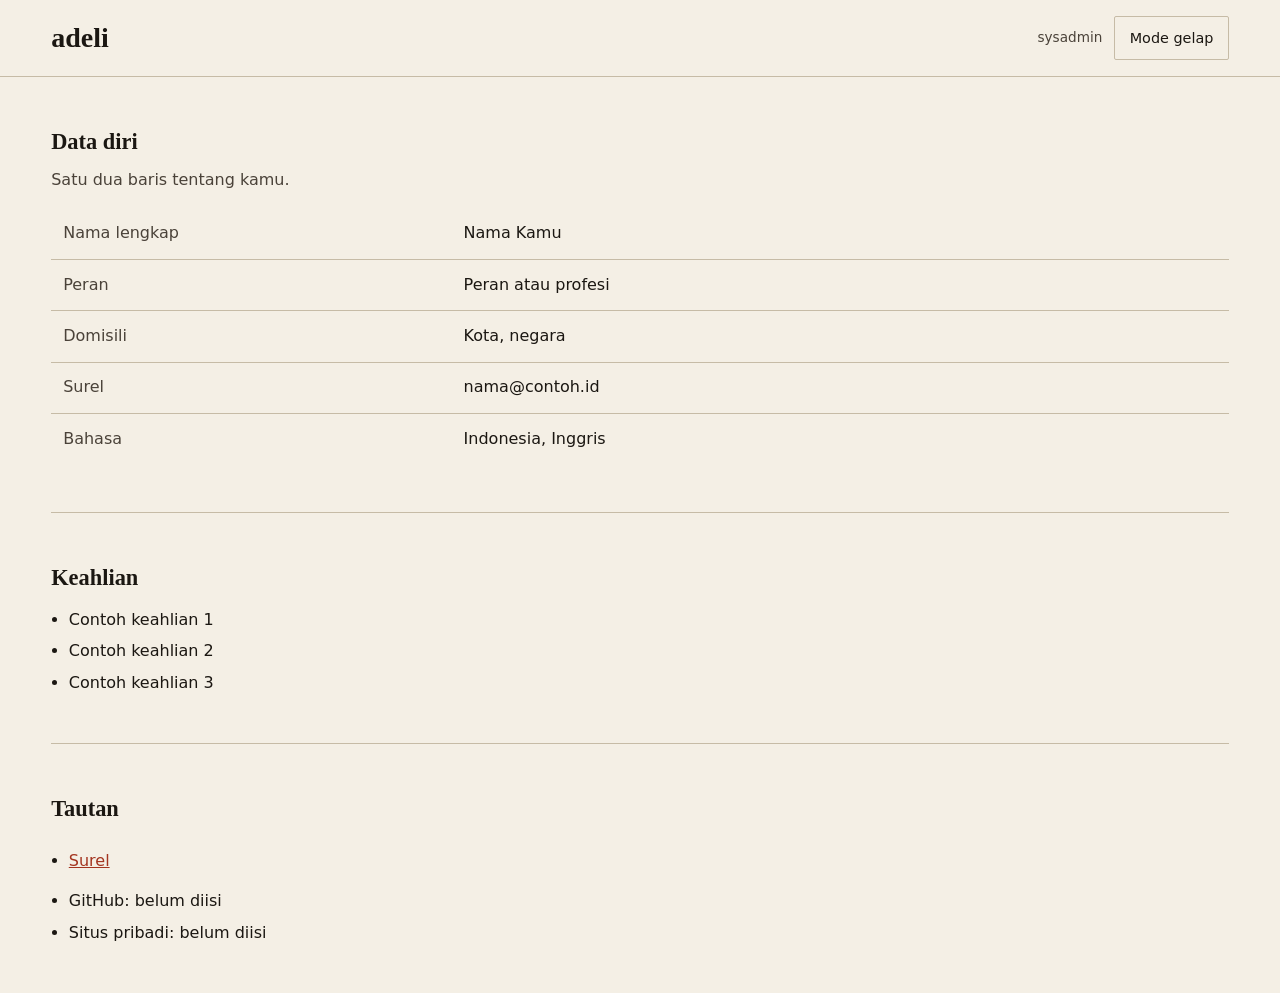
<file: static/index.html>
<!doctype html>
<html lang="id">
<head>
<meta charset="utf-8">
<meta name="viewport" content="width=device-width, initial-scale=1">
<title>Data diri</title>
<link rel="stylesheet" href="style.css">
<script src="config.js"></script>
<script src="app.js" defer></script>
</head>
<body>
<header class="bar">
  <h1 data-cfg="nama">Nama Kamu</h1>
  <div class="bar-note">
    <span data-cfg="peran">Peran atau profesi</span>
    <button id="tema" type="button" aria-pressed="false">Mode gelap</button>
  </div>
</header>

<main>
  <section>
    <h2 data-cfg="judul">Data diri</h2>
    <p data-cfg="ringkas" class="ringkas"></p>
    <p id="kosong" class="muted" hidden></p>
    <table>
      <tbody id="profil"></tbody>
    </table>
  </section>

  <section>
    <h2>Keahlian</h2>
    <ul id="keahlian"></ul>
  </section>

  <section>
    <h2>Tautan</h2>
    <ul id="tautan"></ul>
  </section>
</main>
</body>
</html>
</file>
<file: static/style.css>
:root {
  --paper: #f4efe5;
  --paper-2: #eae3d5;
  --ink: #1b1712;
  --ink-2: #4a4239;
  --rule: #c6bba6;
  --accent: #a3341f;
  --pad: clamp(1rem, 4vw, 3.5rem);
}

[data-theme="dark"] {
  --paper: #14110d;
  --paper-2: #1e1a15;
  --ink: #f1ead9;
  --ink-2: #b4a896;
  --rule: #3a342b;
  --accent: #e0705a;
}

*, *::before, *::after { box-sizing: border-box; }

body {
  margin: 0;
  background: var(--paper);
  color: var(--ink);
  font: 16px/1.55 system-ui, -apple-system, "Segoe UI", Roboto, sans-serif;
}

h1, h2 { font-family: Georgia, "Times New Roman", serif; font-weight: 600; margin: 0; }
h1 { font-size: clamp(1.25rem, 3.5vw, 1.75rem); }
h2 { font-size: clamp(1.05rem, 2.5vw, 1.4rem); }
p { margin: 0.5rem 0 0; max-width: 62ch; }
.ringkas { color: var(--ink-2); }
code { font-family: ui-monospace, SFMono-Regular, Menlo, monospace; font-size: 0.92em; }
:focus-visible { outline: 2px solid var(--accent); outline-offset: 2px; }

/* Satu-satunya kontrol di halaman ini. 44px adalah tinggi minimum sasaran sentuh. */
button {
  min-height: 44px;
  padding: 0 0.9rem;
  background: transparent;
  color: var(--ink);
  border: 1px solid var(--rule);
  border-radius: 2px;
  font: inherit;
  font-size: 0.9rem;
  cursor: pointer;
  transition: background-color 120ms ease, border-color 120ms ease;
}
button:hover { border-color: var(--ink-2); }
button:active { background: var(--paper-2); box-shadow: inset 0 1px 2px rgba(0, 0, 0, 0.15); }

.bar {
  display: flex;
  flex-wrap: wrap;
  gap: 0.75rem 1rem;
  align-items: center;
  justify-content: space-between;
  padding: 1rem var(--pad);
  border-bottom: 1px solid var(--rule);
}
.bar-note { display: flex; flex-wrap: wrap; gap: 0.75rem; align-items: center; }
.bar-note > span, .muted { color: var(--ink-2); font-size: 0.85rem; }

main { padding: 0 var(--pad); }
section { padding: clamp(1.5rem, 4vw, 3rem) 0; }
section + section { border-top: 1px solid var(--rule); }

table { width: 100%; border-collapse: collapse; margin-top: 1rem; }
th, td { padding: 0.7rem 0.6rem; border-bottom: 1px solid var(--rule); text-align: left; vertical-align: top; }
tbody th { width: 34%; min-width: 9rem; font-weight: 500; color: var(--ink-2); }
tbody tr:last-child th, tbody tr:last-child td { border-bottom: none; }

ul { margin: 0.75rem 0 0; padding-left: 1.1rem; }
li + li { margin-top: 0.4rem; }
a { color: var(--accent); }

/* Tautan di halaman ini berdiri sendiri (bukan di tengah kalimat), jadi boleh diberi tinggi
   sentuh 44px tanpa mengganggu aliran teks. */
main a { display: inline-flex; align-items: center; min-height: 44px; vertical-align: middle; }

/* Layar lebar: baris tabel diberi napas lebih. */
@media (min-width: 68rem) {
  th, td { padding: 0.8rem 0.75rem; }
}
</file>
